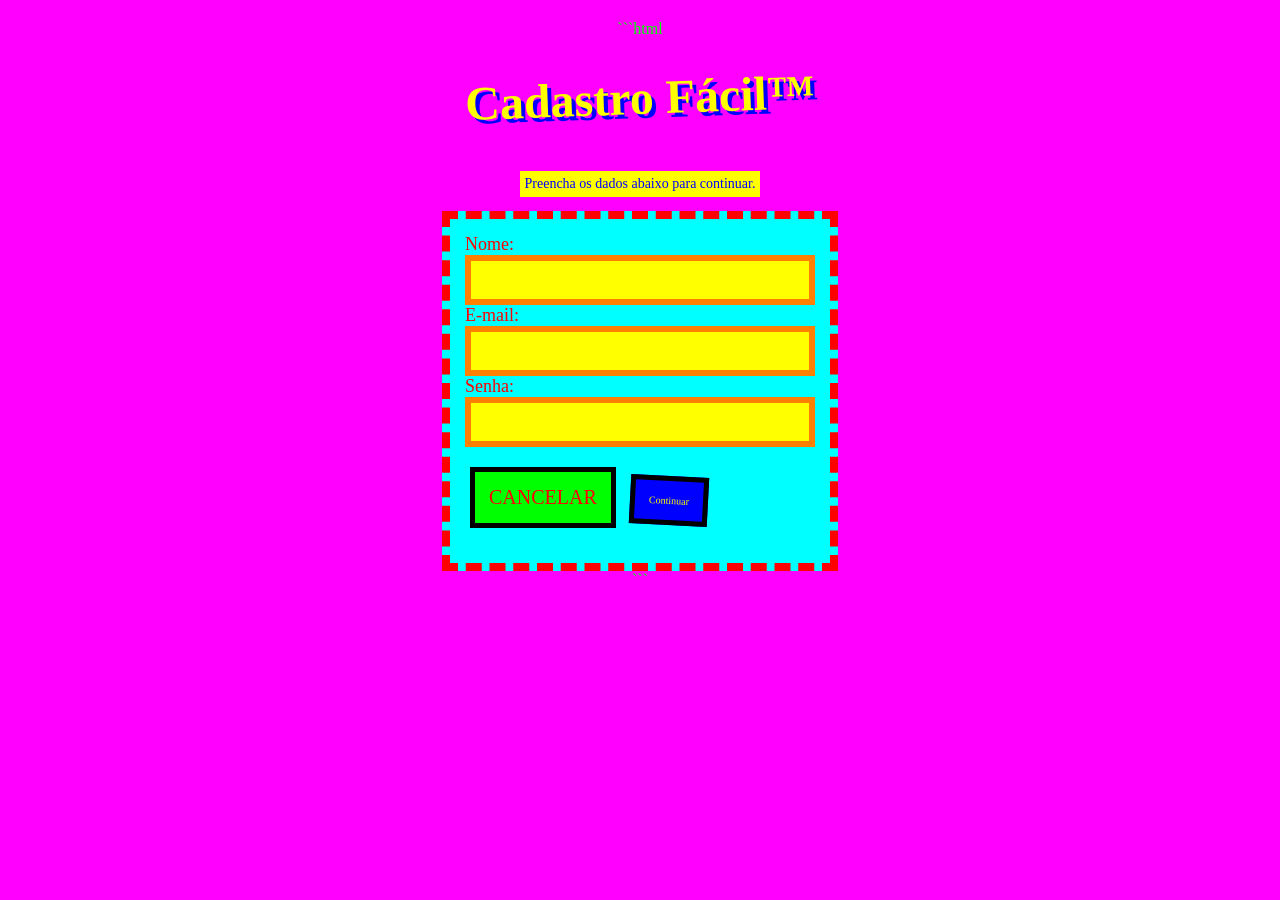
<file: index.html>
```html
<!DOCTYPE html>
<html lang="pt-BR">
<head>
    <meta charset="UTF-8">
    <meta name="viewport" content="width=device-width, initial-scale=1.0">

    <title>Cadastro Fácil™</title>

<link rel="stylesheet" href="static/style.css">
</head>

<body>

    <h1>Cadastro Fácil™</h1>

    <p>Preencha os dados abaixo para continuar.</p>

    <form>

        <label for="nome">Nome:</label>
        <input type="text" id="nome">

        <label for="email">E-mail:</label>
        <input type="email" id="email">

        <label for="senha">Senha:</label>
        <input type="password" id="senha">

        <button type="button" id="cancelar">
            CANCELAR
        </button>

        <button type="button" onclick="continuarCadastro()">
            Continuar
        </button>

    </form>

   <script src="static/script.js"></script>

</body>
</html>
```
</file>
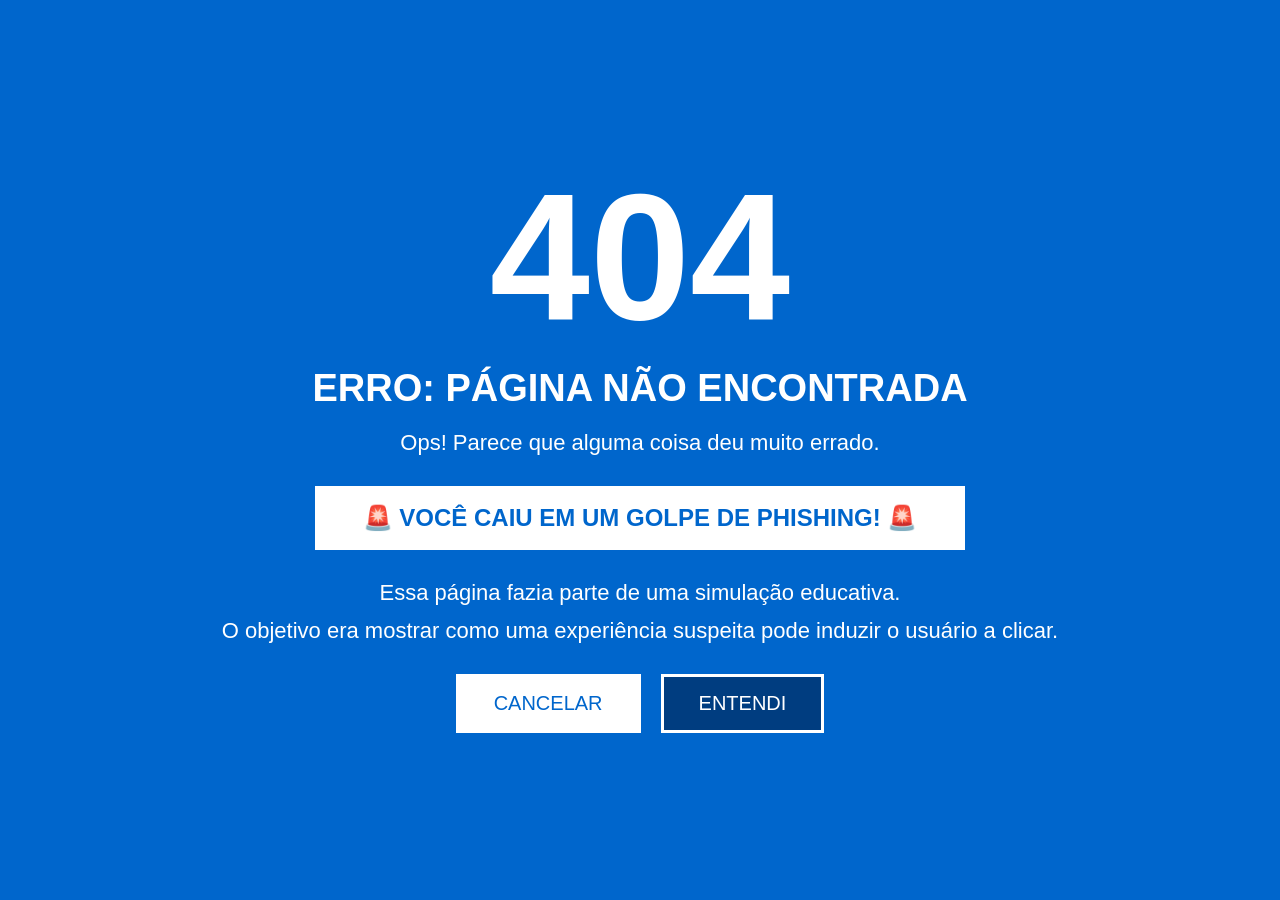
<file: erro404.html>
<!DOCTYPE html>
<html lang="pt-br">
<head>
    <meta charset="UTF-8">
    <meta name="viewport" content="width=device-width, initial-scale=1.0">
    <title>Erro 404</title>

    <style>
        * {
            box-sizing: border-box;
        }

        body {
            margin: 0;
            min-height: 100vh;
            background: #0066cc;
            font-family: Arial, sans-serif;
            color: white;
            display: flex;
            align-items: center;
            justify-content: center;
            text-align: center;
        }

        .erro {
            width: 90%;
            max-width: 900px;
        }

        .numero {
            font-size: 180px;
            font-weight: bold;
            margin: 0;
            line-height: 1;
        }

        h1 {
            font-size: 38px;
            margin: 20px 0;
        }

        p {
            font-size: 22px;
            margin: 12px 0;
        }

        .alerta {
            background: white;
            color: #0066cc;
            padding: 18px;
            margin: 30px auto;
            max-width: 650px;
            font-size: 24px;
            font-weight: bold;
        }

        .botoes {
            margin-top: 30px;
            display: flex;
            justify-content: center;
            gap: 20px;
        }

        button {
            padding: 15px 35px;
            font-size: 20px;
            border: 3px solid white;
            cursor: pointer;
            background: white;
            color: #0066cc;
        }

        #cancelar {
            position: relative;
        }

        #entendi {
            background: #003d80;
            color: white;
        }
    </style>
</head>

<body>

    <div class="erro">

        <div class="numero">404</div>

        <h1>ERRO: PÁGINA NÃO ENCONTRADA</h1>

        <p>Ops! Parece que alguma coisa deu muito errado.</p>

        <div class="alerta">
            🚨 VOCÊ CAIU EM UM GOLPE DE PHISHING! 🚨
        </div>

        <p>
            Essa página fazia parte de uma simulação educativa.
        </p>

        <p>
            O objetivo era mostrar como uma experiência suspeita
            pode induzir o usuário a clicar.
        </p>

        <div class="botoes">
            <button id="cancelar">CANCELAR</button>

            <button id="entendi" onclick="alert('Agora você sabe: desconfie de links e mensagens suspeitas!')">
                ENTENDI
            </button>
        </div>

    </div>

    <script>
        const cancelar = document.getElementById("cancelar");

        cancelar.addEventListener("mouseover", function () {

            const largura = window.innerWidth - 180;
            const altura = window.innerHeight - 100;

            const novaEsquerda = Math.random() * largura;
            const novoTopo = Math.random() * altura;

            cancelar.style.position = "fixed";
            cancelar.style.left = novaEsquerda + "px";
            cancelar.style.top = novoTopo + "px";
        });
    </script>

</body>
</html>
</file>
<file: static/style.css>
body {
    background-color: #ff00ff;
    font-family: "Comic Sans MS", cursive;
    color: #00ff00;
    text-align: center;
    margin-top: 20px;
}

h1 {
    color: #ffff00;
    font-size: 48px;
    text-shadow: 4px 4px 0px #0000ff;
    transform: rotate(-2deg);
}

p {
    font-size: 14px;
    color: #0000ff;
    background-color: #ffff00;
    display: inline-block;
    padding: 5px;
}

form {
    width: 350px;
    margin: auto;
    text-align: left;
    background-color: #00ffff;
    border: 8px dashed #ff0000;
    padding: 15px;
}

label {
    color: #ff0000;
    font-size: 18px;
}

input {
    width: 100%;
    padding: 10px;
    box-sizing: border-box;
    border: 6px solid #ff8000;
    background-color: #ffff00;
    font-size: 16px;
}

button {
    padding: 14px;
    margin: 20px 5px;
    cursor: pointer;
    border: 5px solid #000000;
    font-family: "Comic Sans MS", cursive;
}

button:first-of-type {
    background-color: #00ff00;
    color: #ff0000;
    font-size: 20px;
}

button:last-of-type {
    background-color: #0000ff;
    color: #ffff00;
    font-size: 10px;
    transform: rotate(3deg);
}

button:hover {
    transform: scale(1.2) rotate(-5deg);
}
</file>
